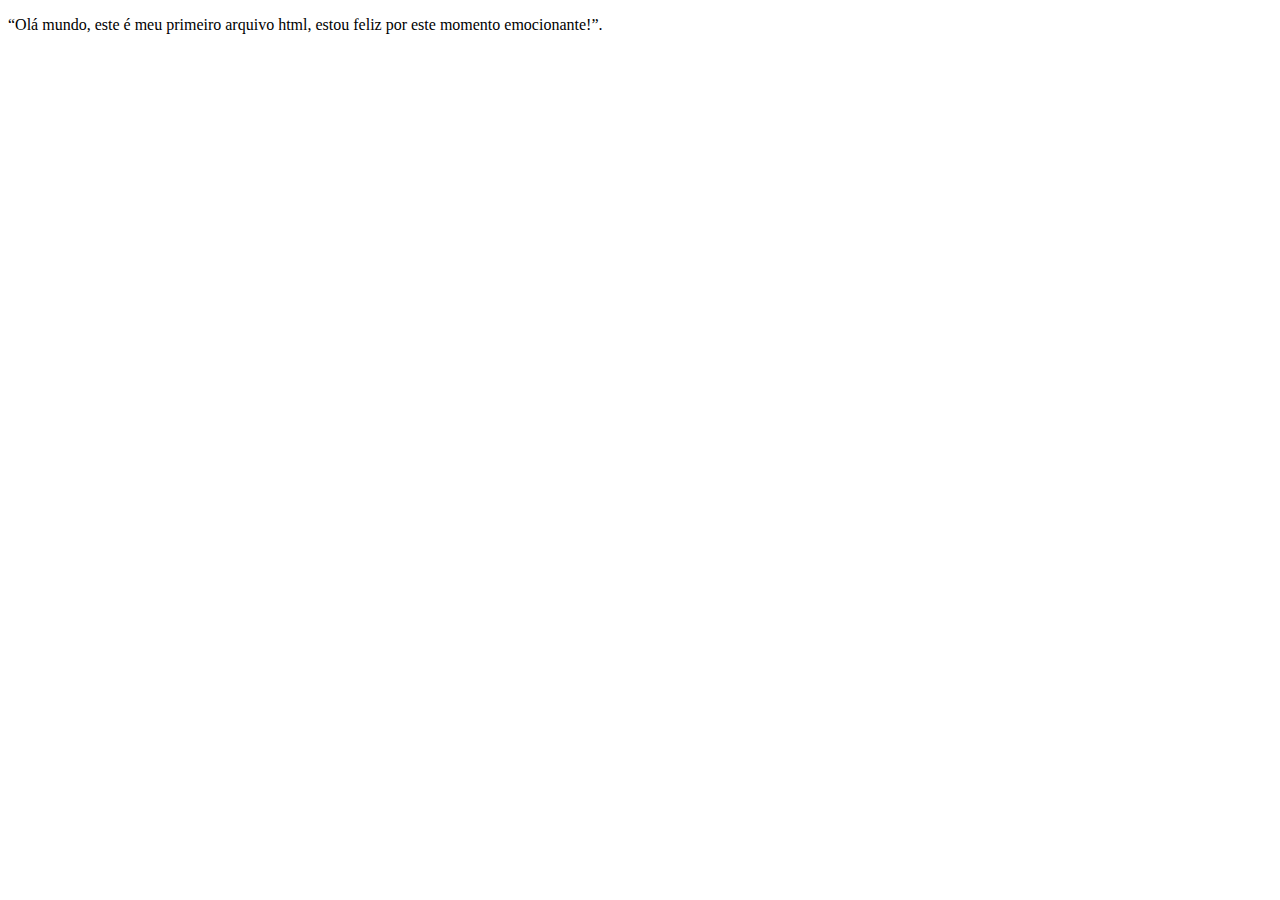
<file: Aula 03/index.html>
<!DOCTYPE html>
<html lang="pt-br">
<head>
  <meta charset="UTF-8">
  <meta http-equiv="X-UA-Compatible" content="IE=edge">
  <meta name="viewport" content="width=p, initial-scale=1.0">
  <title>Document</title>
</head>
<body>
  <p>“Olá mundo, este é meu primeiro arquivo html, estou feliz por este momento emocionante!”.
  </p>
</body>
</html>
</file>
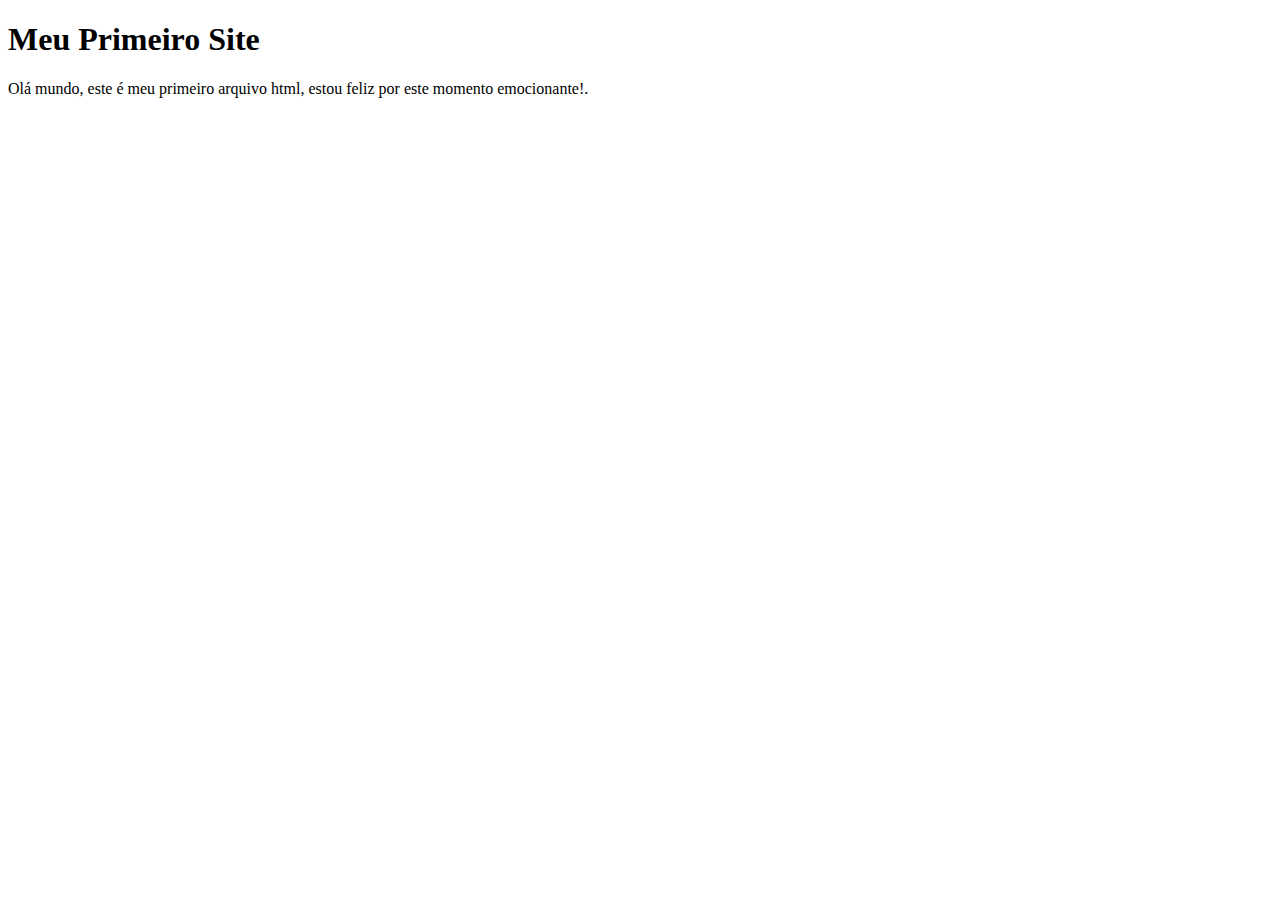
<file: Aula 03/root/index.html>
<!DOCTYPE html>
<html lang="pt-br">
<head>
  <meta charset="UTF-8">
  <meta http-equiv="X-UA-Compatible" content="IE=edge">
  <meta name="viewport" content="width=p, initial-scale=1.0">
  <title>Document</title>
</head>
<body>
  <h1>Meu Primeiro Site</h1>
  <p> Olá mundo, este é meu primeiro arquivo html, estou feliz por este momento emocionante!.</p>
</body>
</html>
</file>
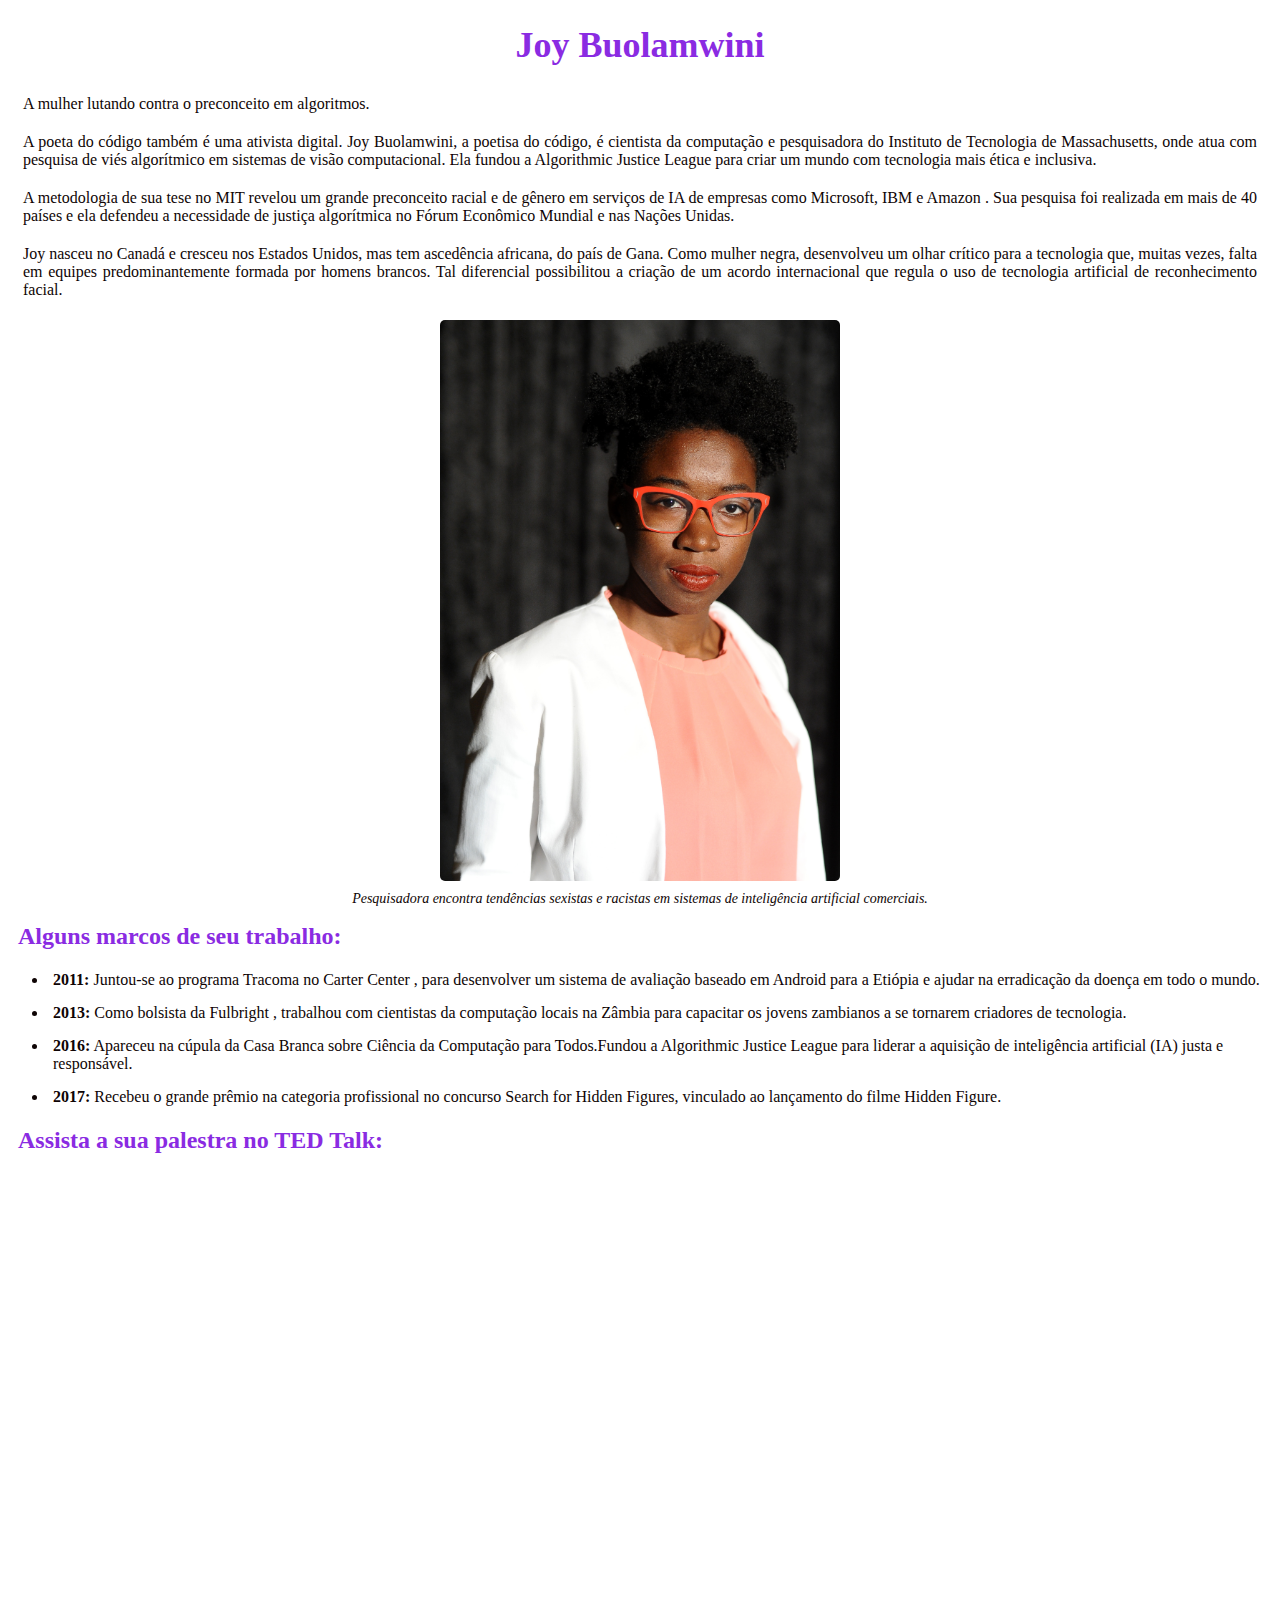
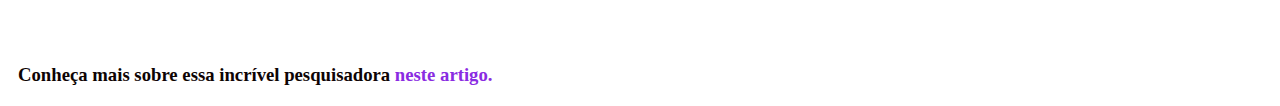
<file: front-end-1/Aula 06/index.html>
<!DOCTYPE html>
<html lang="pt-br">

<head>
  <meta charset="UTF-8">
  <meta http-equiv="X-UA-Compatible" content="IE=edge">
  <meta name="viewport" content="width=device-width, initial-scale=1.0">
  <title>Joy Buolamwini</title>
  <link rel="stylesheet" href="style.css">
</head>

<body>
  <main>
    <h1>Joy Buolamwini</h1>
    <p>A mulher lutando contra o preconceito em algoritmos.</p>
    <p>A poeta do código também é uma ativista digital. Joy Buolamwini, a poetisa do código, é cientista da computação e pesquisadora do Instituto de Tecnologia de Massachusetts, onde atua com pesquisa de viés algorítmico em sistemas de visão computacional. Ela fundou a  Algorithmic Justice League  para criar um mundo com tecnologia mais ética e inclusiva.    
    <p>
      A  metodologia de sua  tese no MIT revelou um grande preconceito racial e de gênero em serviços de IA de empresas como  Microsoft, IBM  e  Amazon . Sua pesquisa foi realizada em mais de 40 países e ela defendeu a necessidade de justiça algorítmica no Fórum Econômico Mundial e nas Nações Unidas.
    </p>  

    <p> Joy nasceu no Canadá e cresceu nos Estados Unidos, mas tem ascedência africana, do país de Gana. Como mulher negra, desenvolveu um olhar crítico para a tecnologia que, muitas vezes, falta em equipes predominantemente formada por homens brancos. Tal diferencial possibilitou a criação de um acordo internacional que regula o uso de tecnologia artificial de reconhecimento facial.
    </p>
  
    <figure>
      <img src="img/Joy Buolamwini.jpg" alt="Pesquisadora encontra tendências sexistas e racistas em sistemas de inteligência artificial comerciais.">
  
      <figcaption><i>Pesquisadora encontra tendências sexistas e racistas em sistemas de inteligência artificial comerciais.</i></figcaption>
    </figure>
  
    <h2><strong>Alguns marcos de seu trabalho:</strong></h2>
    <ul>
      <li>
        <strong>2011:</strong> Juntou-se ao programa Tracoma no Carter Center , para desenvolver um sistema de avaliação baseado em Android para a Etiópia e ajudar na erradicação da doença em todo o mundo.
      </li>
      <li>
        <strong>2013:</strong> Como bolsista da Fulbright , trabalhou com cientistas da computação locais na Zâmbia para capacitar os jovens zambianos a se tornarem criadores de tecnologia.
      </li>
      <li>
        <strong>2016:</strong> Apareceu na cúpula da Casa Branca sobre Ciência da Computação para Todos.Fundou a Algorithmic Justice League para liderar a aquisição de inteligência artificial (IA) justa e responsável.
      </li>
      <li><strong>2017:</strong> Recebeu o grande prêmio na categoria profissional no concurso Search for Hidden Figures, vinculado ao lançamento do filme Hidden Figure.
      </li>
    </ul>

    <h2><strong>Assista a sua palestra no TED Talk:</strong></h2>
    <div style="max-width:854px; margin: auto;">
      <div style="position:relative;height:0;padding-bottom:56.25%">
      <iframe src="https://embed.ted.com/talks/lang/pt/joy_buolamwini_how_i_m_fighting_bias_in_algorithms" width="854" height="480" style="position:absolute;left:0;top:0;width:100%;height:100%" frameborder="0" scrolling="no" allowfullscreen class="video-joy">
      </iframe>
      </div>
    </div>
 
    <h3><strong>Conheça mais sobre essa incrível pesquisadora <a href="https://www.media.mit.edu/people/joyab/overview/" target="_blank">neste artigo.</a></strong></h3>
  </main>

</body>
</html>
</file>
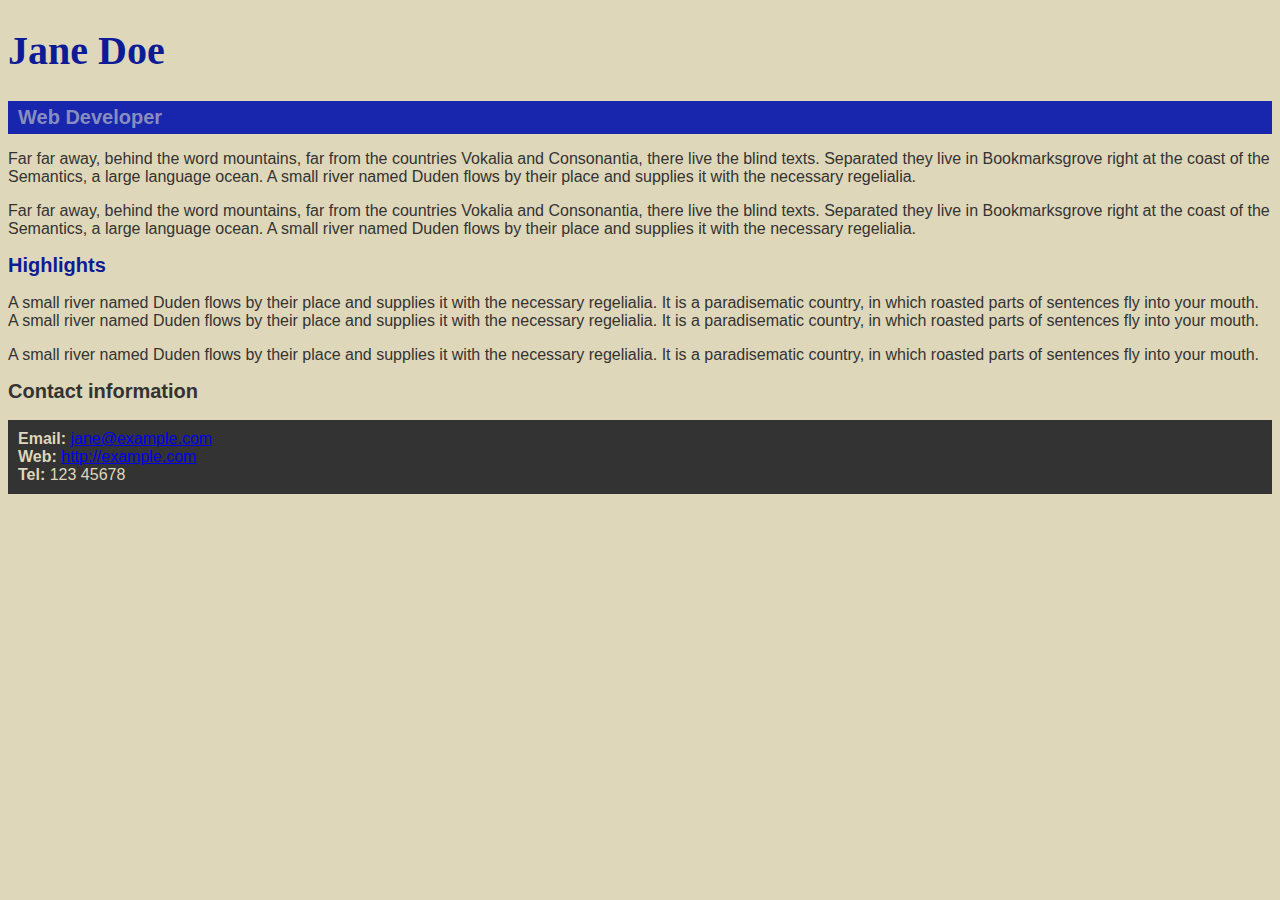
<file: front-end-1/Aula 07/index.html>
<!DOCTYPE html>
<html lang="en">

  <head>
    <meta charset="utf-8">
    <title>Jane Doe</title>
    <link rel="stylesheet" href="style.css">
  </head>

  <body>
    <header>
      <h1>Jane Doe</h1>
      <div class="job-title">Web Developer</div>
    </header>

    <main>
      <p>Far far away, behind the word mountains, far from the countries Vokalia and Consonantia, 
        there live the blind texts. Separated they live in Bookmarksgrove right at the coast of 
        the Semantics, a large language ocean. A small river named Duden flows by their place and 
        supplies it with the necessary regelialia.</p>
      <p>Far far away, behind the word mountains, far from the countries Vokalia and Consonantia, 
        there live the blind texts. Separated they live in Bookmarksgrove right at the coast of 
        the Semantics, a large language ocean. A small river named Duden flows by their place and 
        supplies it with the necessary regelialia.</p>

      <h2 id="high">Highlights</h2>

      <p>A small river named Duden flows by their place and supplies it with the necessary regelialia. 
        It is a paradisematic country, in which roasted parts of sentences fly into your mouth. 
        A small river named Duden flows by their place and supplies it with the necessary regelialia. 
        It is a paradisematic country, in which roasted parts of sentences fly into your mouth.</p>
      <p>A small river named Duden flows by their place and supplies it with the necessary regelialia. 
        It is a paradisematic country, in which roasted parts of sentences fly into your mouth.</p>

    </main>

    <footer>
      <h2>Contact information</h2>
      <ul>
        <li><strong>Email:</strong>
          <a href="mailto:jane@example.com">jane@example.com</a>
        </li>
        <li><strong>Web:</strong>
          <a href="http://example.com">http://example.com</a>
        </li>
        <li><strong>Tel:</strong> 123 45678</li>
      </ul>
    </footer>

  </body>

</html>
</file>
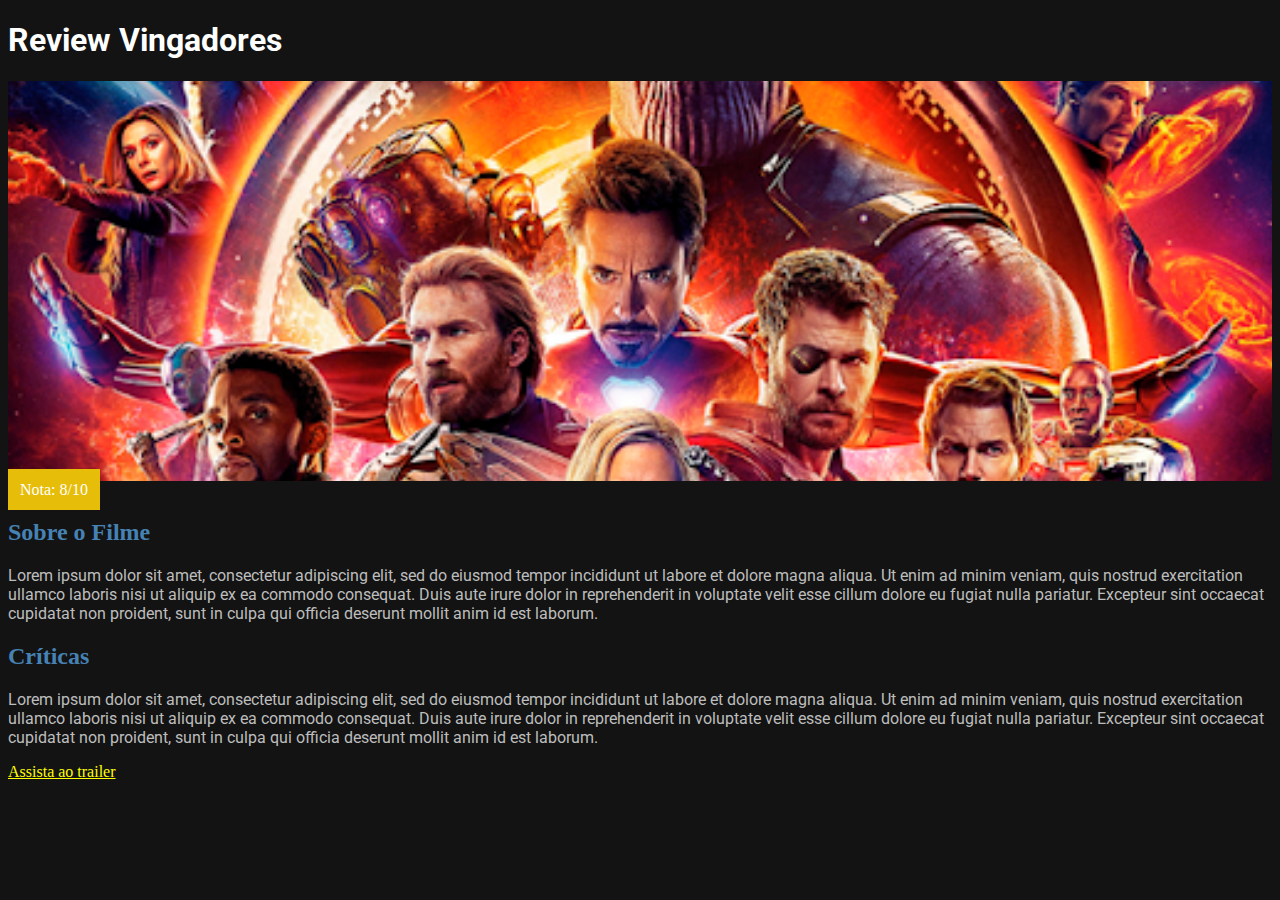
<file: front-end-1/Aula 08/index.html>
<!DOCTYPE html>
<html lang="en">
<head>
    <meta charset="UTF-8">
    <meta http-equiv="X-UA-Compatible" content="IE=edge">
    <meta name="viewport" content="width=device-width, initial-scale=1.0">
    <link rel="stylesheet" href="style.css">
    <title>Review</title>
</head>
<body>

    <h1>Review Vingadores</h1>

    <div class="media-picture">
    </div>

    <span class="review-score">Nota: 8/10</span>

    <h2>Sobre o Filme</h2>

    <p>
        Lorem ipsum dolor sit amet, consectetur adipiscing elit, sed do eiusmod tempor incididunt ut labore et dolore magna
        aliqua. Ut enim ad minim veniam, quis nostrud exercitation ullamco laboris nisi ut aliquip ex ea commodo consequat.
        Duis aute irure dolor in reprehenderit in voluptate velit esse cillum dolore eu fugiat nulla pariatur. Excepteur
        sint occaecat cupidatat non proident, sunt in culpa qui officia deserunt mollit anim id est laborum.
    </p>

    <h2>Críticas</h2>

    <p>
        Lorem ipsum dolor sit amet, consectetur adipiscing elit, sed do eiusmod tempor incididunt ut labore et dolore magna
        aliqua. Ut enim ad minim veniam, quis nostrud exercitation ullamco laboris nisi ut aliquip ex ea commodo consequat.
        Duis aute irure dolor in reprehenderit in voluptate velit esse cillum dolore eu fugiat nulla pariatur. Excepteur
        sint occaecat cupidatat non proident, sunt in culpa qui officia deserunt mollit anim id est laborum.
    </p>

    <a href="https://www.youtube.com/watch?v=g6ng8iy-l0U" target="_blank">Assista ao trailer</a>

</body>
</html>
</file>
<file: front-end-1/Aula 06/style.css>
body {
  min-height: 100%vh;
  min-width: 100%vw;
  color: rgb(14, 4, 4);
  font-family: Cambria, Cochin, Georgia, Times, 'Times New Roman', serif;
}

p {
  text-align: justify;
  margin: 10px;
  padding: 5px;
}

h1 {
  text-align: center;
  font-size: 36px;
  color: blueviolet;
}

h2 {
  color:blueviolet;
  margin: 10px;
}

h3 {
  margin: 20px 10px;
  padding: auto;
}

img {
  display: block;
  margin-left: auto;
  margin-right: auto;
  width: 50%;
  height: auto;
  max-width: 400px;
  min-width: 150px;
  border-radius: 5px;
}

figcaption {
  text-align: center;
  font-size: 14px;
  margin-top: 10px;
}

ul li {
  margin-bottom: 5px;
  padding: 5px;
}

a {
  color: blueviolet;
  text-decoration: none;
}

.video-joy {
  /* display: block; */
  margin: 0 auto;
  width: 500px;
  /* text-align: center; */
}
</file>
<file: front-end-1/Aula 07/style.css>
body {
  background-color: rgb(223, 215, 185);
  color: rgb(51, 51, 51);
  font-family: Arial, Helvetica, sans-serif;
}

h1 {
  color: #0d1b97;
  font-family: Georgia, 'Times New Roman', Times, serif;
  font-size: 40px;
}

h2 {
  font-size: 20px;
}

.job-title {
  color: #898dbe;
  background-color: #1726ad;
  font-size: 20px;
  font-weight: bold;
  padding: 5px 10px 5px 10px;
}

#high {
  color: rgb(13, 27, 151);
}

ul {
  background-color: #333333;
  color: rgb(223, 215, 185);
  padding: 10px;
}
</file>
<file: front-end-1/Aula 08/style.css>
@import url('https://fonts.googleapis.com/css2?family=Roboto:wght@500&display=swap'); 

/* cor de fundo da tag body em modo hexadecimal no valor #131313
cor do texto da tag h1 em cor predefinida de nome ‘white’
fonte do texto da tag h1 para Roboto
largura da classe media-picture em 100%
altura da classe media-picture em 400px
imagem de fundo da classe media-picture à sua escolha
cor do texto da classe review-score em cor predefinida de nome ‘white’
cor do fundo da classe review-score em modo hexadecimal no valor #e6bd09
padding na classe review-score com valor de 12px
cor de texto da tag h2 em cor predefinida de nome ‘steelblue’
cor do texto da tag p em modo hexadecimal no valor #bdbdbd
fonte do texto tag p para Roboto
cor de texto da tag a em cor predefinida de nome ‘yellow’ */

body {
  background-color: #131313;
}

h1 {
  color: white;
  font-family: 'Roboto';
}

h2 {
  color: steelblue;
}

p {
  color: #bdbdbd;
  font-family: 'Roboto';
}

a {
  color: yellow;
}

.media-picture {
  background-image: url('./img/vingadores.png');
  background-repeat: no-repeat;
  width: 100%;
  height: 400px;
  background-size: cover;
  background-position: center;
}

.review-score {
  color: white;
  background-color: #e6bd09;
  padding: 12px;
}
</file>
